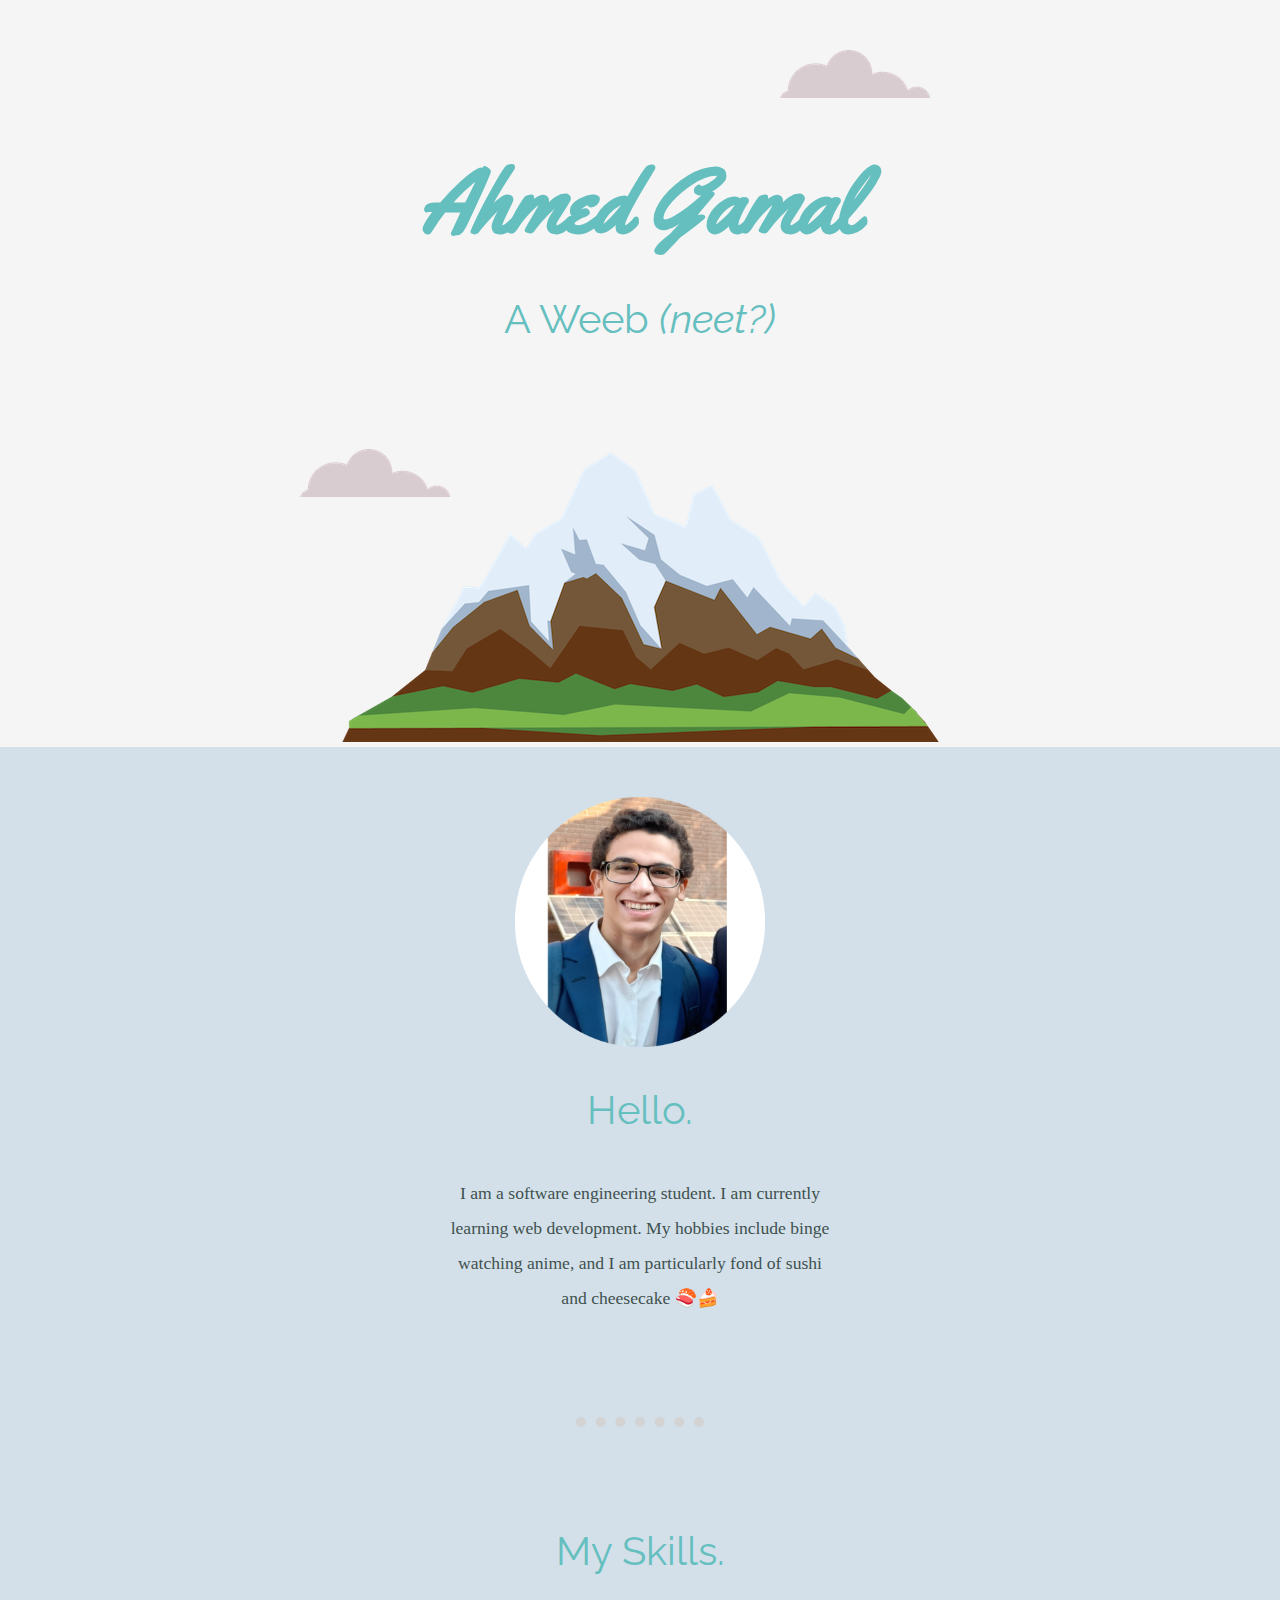
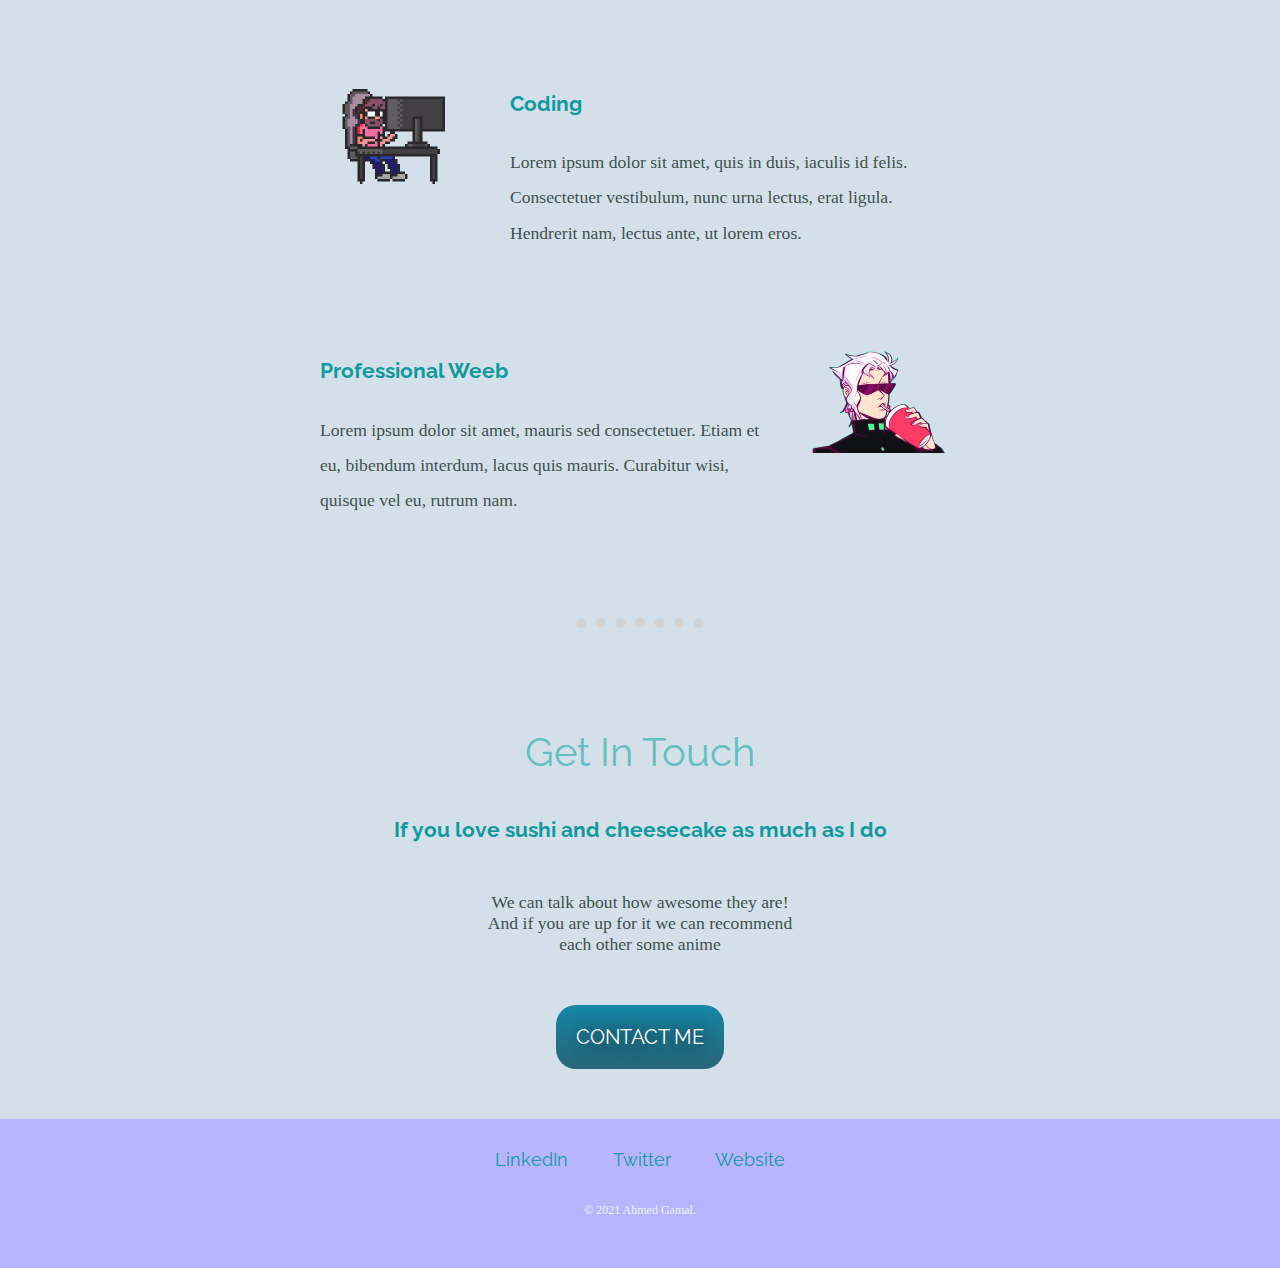
<file: CSS - My Site/index.html>
<!DOCTYPE html>
<html lang="en">
  <head>
    <meta charset="UTF-8" />
    <meta http-equiv="X-UA-Compatible" content="IE=edge" />
    <meta name="viewport" content="width=device-width, initial-scale=1.0" />
    <title>Ahmed Gamal</title>
    <link rel="stylesheet" href="css/styles.css" />
    <link rel="icon" href="favicon.ico" />
    <link rel="preconnect" href="https://fonts.googleapis.com">
    <link rel="preconnect" href="https://fonts.gstatic.com" crossorigin>
    <link href="https://fonts.googleapis.com/css2?family=Raleway&family=Tinos&family=Yellowtail&display=swap" rel="stylesheet">
  </head>
  <body>
    <div class="top-container">
      <img  class="top-cloud" src="images/cloud.png" alt="">
      <h1>Ahmed Gamal</h1>
      <h2>A Weeb <span><em>(neet?)</em></span></h2>
      <img class="bottom-cloud" src="images/cloud.png" alt="">
      <img src="images/mountain.png" alt="">
    </div>
    <div class="middle-container">
      <div class="profile">
        <img class="profile-pic" src="images/profilepic.jpg" alt="">
        <h2>Hello.</h2>
        <p>I am a software engineering student. I am currently learning web development. My hobbies include binge watching anime, 
          and I am particularly fond of sushi and cheesecake 🍣🍰</p>
      </div>
      <hr>
      <div class="skills">
        <h2>My Skills.</h2>
        <div class="skill-row">
          <img class="coder" src="images/coder.gif" alt="">
          <h3>Coding</h3>
          <p>Lorem ipsum dolor sit amet, quis in duis, iaculis id felis. Consectetuer vestibulum, nunc urna lectus, erat ligula. Hendrerit nam, lectus ante, ut lorem eros.</p>
        </div>
        <div class="skill-row">
          <img class="kakyoin" src="images/retroKakyoin.png" alt="">
          <h3>Professional Weeb</h3>
          <p>Lorem ipsum dolor sit amet, mauris sed consectetuer. Etiam et eu, bibendum interdum, lacus quis mauris. Curabitur wisi, quisque vel eu, rutrum nam.</p>
        </div>
      </div>
      <hr>
      <div class="contact-me">
        <h2>Get In Touch</h2>
        <h3>If you love sushi and cheesecake as much as I do</h3>
        <p>We can talk about how awesome they are! And if you are up for it we can recommend each other some anime</p>
        <a class="btn" href="mailto:name@email.com">CONTACT ME</a>
      </div>
    </div>
    
    
    <div class="bottom-container">
      <a class="footer-link" href="https://www.linkedin.com/">LinkedIn</a>
      <a class="footer-link" href="https://twitter.com/">Twitter</a>
      <a class="footer-link" href="https://www.appbrewery.co/">Website</a>
      <p>© 2021 Ahmed Gamal.</p>
    </div>
    
  </body>
</html>
</file>
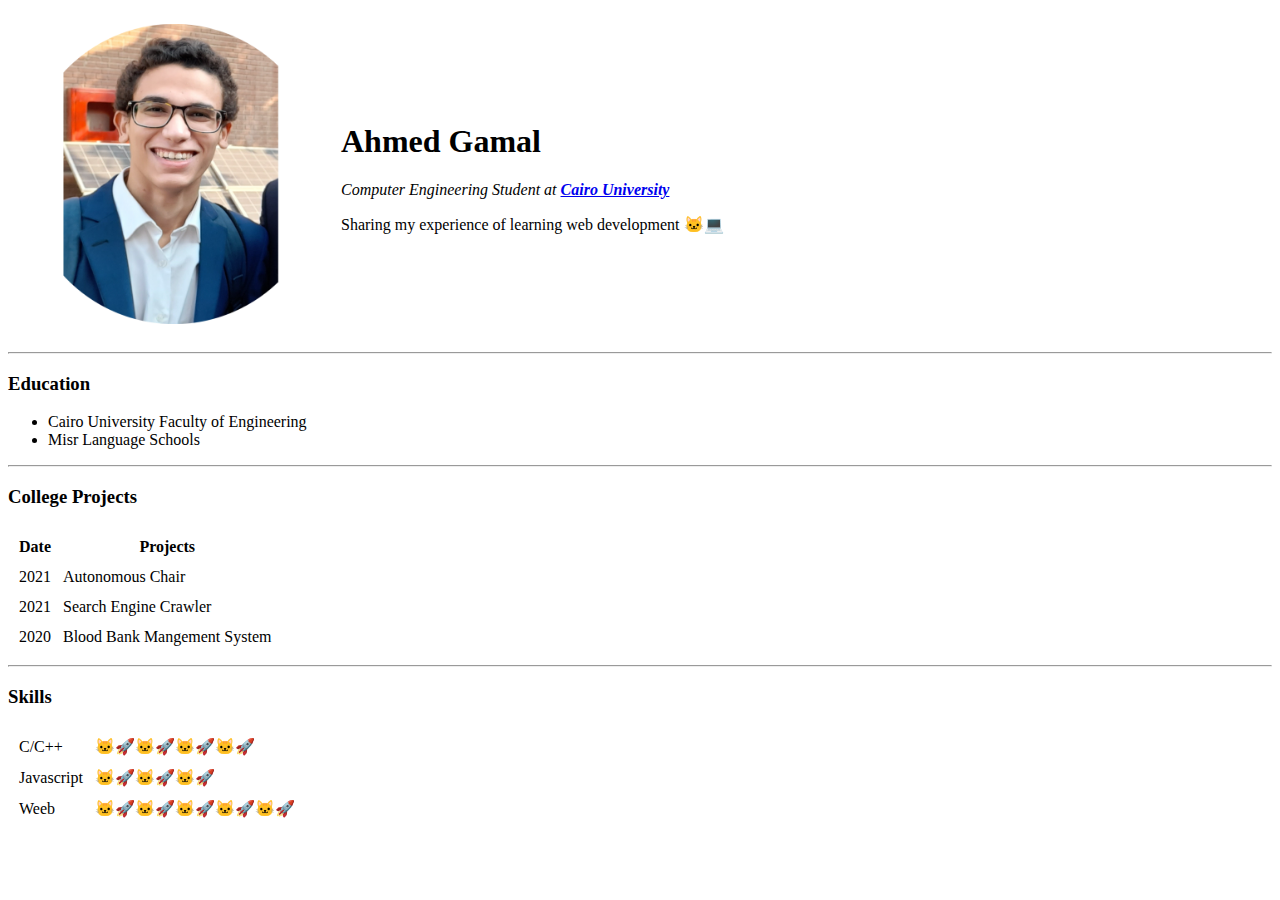
<file: HTML - Personal Site/index.html>
<!DOCTYPE html>
<html lang="en">
  <head>
    <meta charset="UTF-8" />
    <meta http-equiv="X-UA-Compatible" content="IE=edge" />
    <meta name="viewport" content="width=device-width, initial-scale=1.0" />
    <title>Ahmed's Personal Site</title>
  </head>
  <body>
    <table cellspacing="15">
      <tr>
        <td>
          <img
            src="images/profilepic.jpg"
            alt="my profile pic"
            height="300"
            width="300"
          />
        </td>
        <td>
          <h1>Ahmed Gamal</h1>
          <p>
            <em
              >Computer Engineering Student at
              <a href="http://eng.cu.edu.eg/en/"
                ><strong>Cairo University</strong></a
              ></em
            >
          </p>
          <p>Sharing my experience of learning web development 🐱‍💻</p>
        </td>
      </tr>
    </table>
    <hr />
    <h3>Education</h3>
    <ul>
      <li>Cairo University Faculty of Engineering</li>
      <li>Misr Language Schools</li>
    </ul>
    <hr />
    <h3>College Projects</h3>
    <table cellspacing="10">
      <thead>
        <tr>
          <th>Date</th>
          <th>Projects</th>
        </tr>
      </thead>
      <tbody>
        <tr>
          <td>2021</td>
          <td>Autonomous Chair</td>
        </tr>
        <tr>
          <td>2021</td>
          <td>Search Engine Crawler</td>
        </tr>
        <tr>
          <td>2020</td>
          <td>Blood Bank Mangement System</td>
        </tr>
      </tbody>
    </table>
    <hr />
    <h3>Skills</h3>
    <table cellspacing="10">
      <tr>
        <td>C/C++</td>
        <td>🐱‍🚀🐱‍🚀🐱‍🚀🐱‍🚀</td>
      </tr>
      <tr>
        <td>Javascript</td>
        <td>🐱‍🚀🐱‍🚀🐱‍🚀</td>
      </tr>
      <tr>
        <td>Weeb</td>
        <td>🐱‍🚀🐱‍🚀🐱‍🚀🐱‍🚀🐱‍🚀</td>
      </tr>
    </table>
  </body>
</html>
</file>
<file: CSS - My Site/css/styles.css>
/*used color palette: https://colorhunt.co/palette/f6f5f5d3e0ea1687a7276678*/
h1,
body {
  margin: 0;
}

body {
  color: #40514E;
  font-family: 'Tinos', serif;
  font-size: 1.1rem;
  text-align: center; /*text-align: center in a parent container will center everything in it unless it is given 
                        width property. In that case use margin auto in the element u want to center*/
}

h1 {
  /* width:10%; */
  color: #66BFBF;
  font-family: 'Yellowtail', cursive;
  /* font size=> 100% = 16px = 1em/
  /* 90px/16px = 562.5% = 5.625.= em*/
  /* rem = root em: controls font size regardless of previous parent tags set using em, since ems are cascaded together and multiplied*/
  font-size: 5.625rem;
  margin: 50px auto 0 auto;
}

h2{
  color: #66BFBF;
  font-family: 'Raleway', sans-serif;
  /*40px/16px = 2.5 em */
  font-size: 2.5rem;
  font-weight: normal;
  padding-bottom: 10px;
}

h3{
  color: #11999E;
  font-family: 'Raleway', sans-serif;
}

a{
  color: #11999E;
  font-family: 'Raleway', sans-serif;
  padding: 20px;
  text-decoration: none;
}

a:hover{
  color: #EAF6F6
}

hr{
  /* border-top: dotted 10px;
  width: 25%; */
  border: 10px dotted lightgrey;
  border-style: none none dotted;
  /* color: grey; */ 
  margin: 100px auto;
  width: 10%;
}


/* .middle-container img{
   height: 350px;
   width: 350px;
  } */
 .profile-pic{
    height: 250px;
    width: 250px;  
 }

.top-container {
  background-color: #F6F5F5;
  position: relative;
  padding-top: 90px;
}

.middle-container {
  background-color: #D3E0EA;
  padding: 50px 0;
}

.contact-me p{
  width: 25%;
  margin: 50px auto;
}

.profile p{
  width: 30%;
  margin: 0 auto;
  line-height: 2;
}

.bottom-container {
  background-color: #B8B5FF;
  position: relative;
  padding: 30px;
}

.top-cloud {
  position: absolute;
  right: 350px;
  top: 50px;
}

.bottom-cloud {
  position: absolute;
  left: 300px;
  bottom: 250px;
}

.skill-row{
  width: 50%;
  margin: 100px auto;
  text-align: left;
  line-height: 2;
}

.coder{
  float: left;
  margin-right: 30px;
  position: relative; /*extra*/
  top: -20px; /*extra*/
  width: 25%;
}

.kakyoin{
  float: right;
  margin-left: 30px;
  position: relative; /*extra*/
  top: -20px; /*extra*/
  width: 25%;
} 

.bottom-container p{
  color: #EAF6F6;
  font-size: 0.75rem;
  margin-bottom: 0;
  padding:20px 0 ;
}

.btn {
  background: #1687A7;
  background-image: -webkit-linear-gradient(top, #1687A7, #276678);
  background-image: -moz-linear-gradient(top, #1687A7, #276678);
  background-image: -ms-linear-gradient(top, #1687A7, #276678);
  background-image: -o-linear-gradient(top, #1687A7, #276678);
  background-image: -webkit-gradient(to bottom, #1687A7, #276678);
  -webkit-border-radius: 20px;
  -moz-border-radius: 20px;
  border-radius: 20px;
  color: #FFFFFF;
  font-family: Open Sans;
  font-size: 20px;
  font-weight: 400;
  padding: 20px;
  text-shadow: 1px 1px 20px #000000;
  text-decoration: none;
  display: inline-block;
  cursor: pointer;
  text-align: center;
  font-family: 'Raleway', sans-serif;
}

.btn:hover {
  border: solid #337FED 0;
  background: #1E62D0;
  background-image: -webkit-linear-gradient(top, #1E62D0, #3D94F6);
  background-image: -moz-linear-gradient(top, #1E62D0, #3D94F6);
  background-image: -ms-linear-gradient(top, #1E62D0, #3D94F6);
  background-image: -o-linear-gradient(top, #1E62D0, #3D94F6);
  background-image: -webkit-gradient(to bottom, #1E62D0, #3D94F6);
  -webkit-border-radius: 20px;
  -moz-border-radius: 20px;
  border-radius: 20px;
  text-decoration: none;
}

/* 
.skill-row h3,.skill-row p{
  text-align: left;
} */

/* .hat{
  height: 200px;
  width:200px;
}

.menacing{
  height: 200px;
  width:200px;
}

.kakyoin{
  height: 200px;
  width:200px;
} */
</file>
